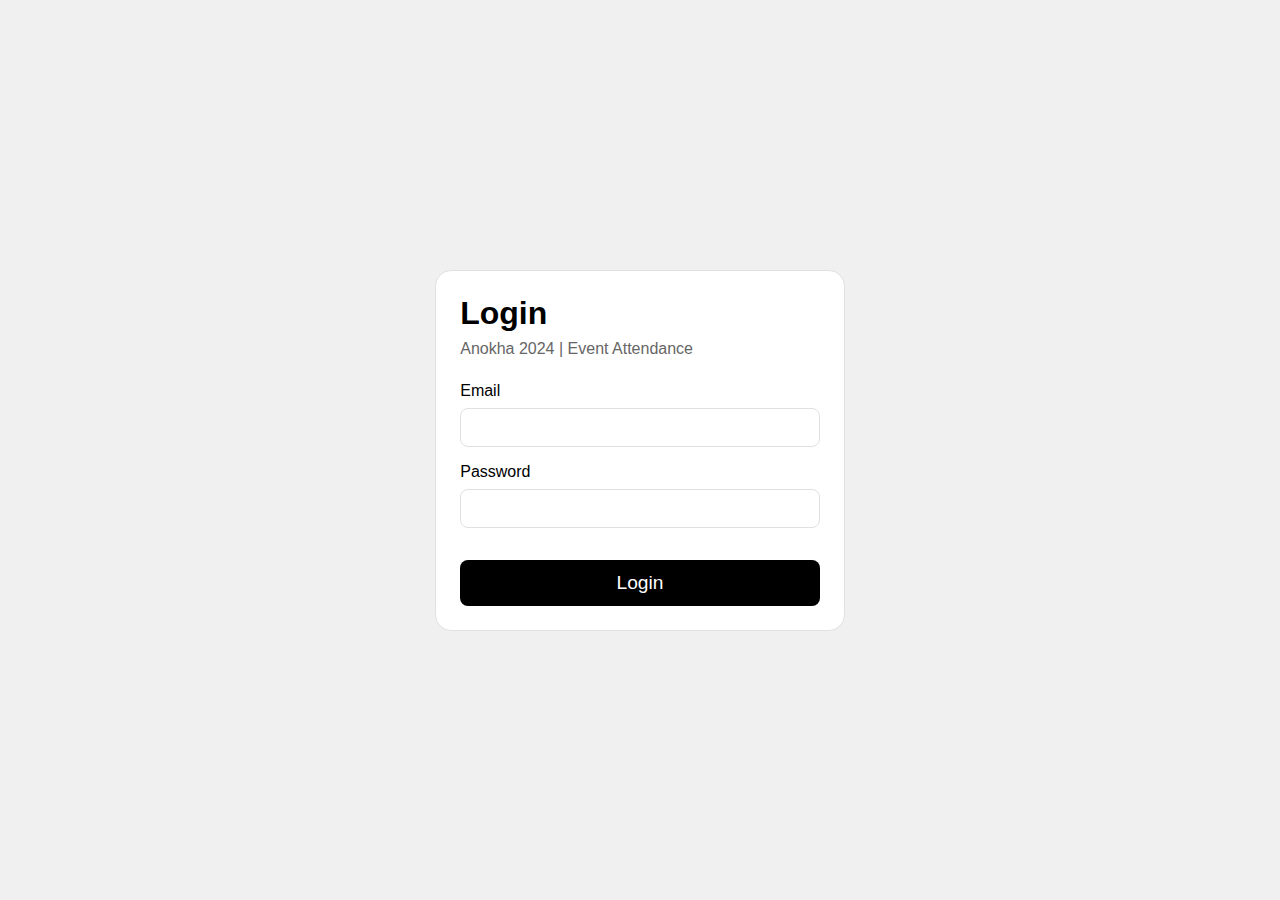
<file: index.html>
<!DOCTYPE html>
<html lang="en">

<head>
  <meta charset="UTF-8" />
  <meta http-equiv="X-UA-Compatible" content="IE=edge" />
  <meta name="viewport" content="width=device-width, initial-scale=1.0" />
  <title>Anokha 2024 | Login</title>
  <link rel="stylesheet" href="styles/base.css" />
  <link rel="stylesheet" href="styles/login.css" />
</head>

<body style="display: flex;" onload="identifyPurpose()">
  <div class="container">
    <div class="title">
      <h2>Login</h2>
      <p id="purpose"></p>
    </div>  
    <form onsubmit="login()">
      <div class="input-group">
        <label for="managerEmail">Email</label>
        <input type="email" id="managerEmail" name="managerEmail" required />
      </div>

      <div class="input-group">
        <label for="managerPassword">Password</label>
        <input type="password" id="managerPassword" name="managerPassword" required />
      </div>

      <input type="submit" value="Login" />
    </form>
  </div>
</body>

<script type="text/javascript" src="./app.js"></script>

</html>
</file>
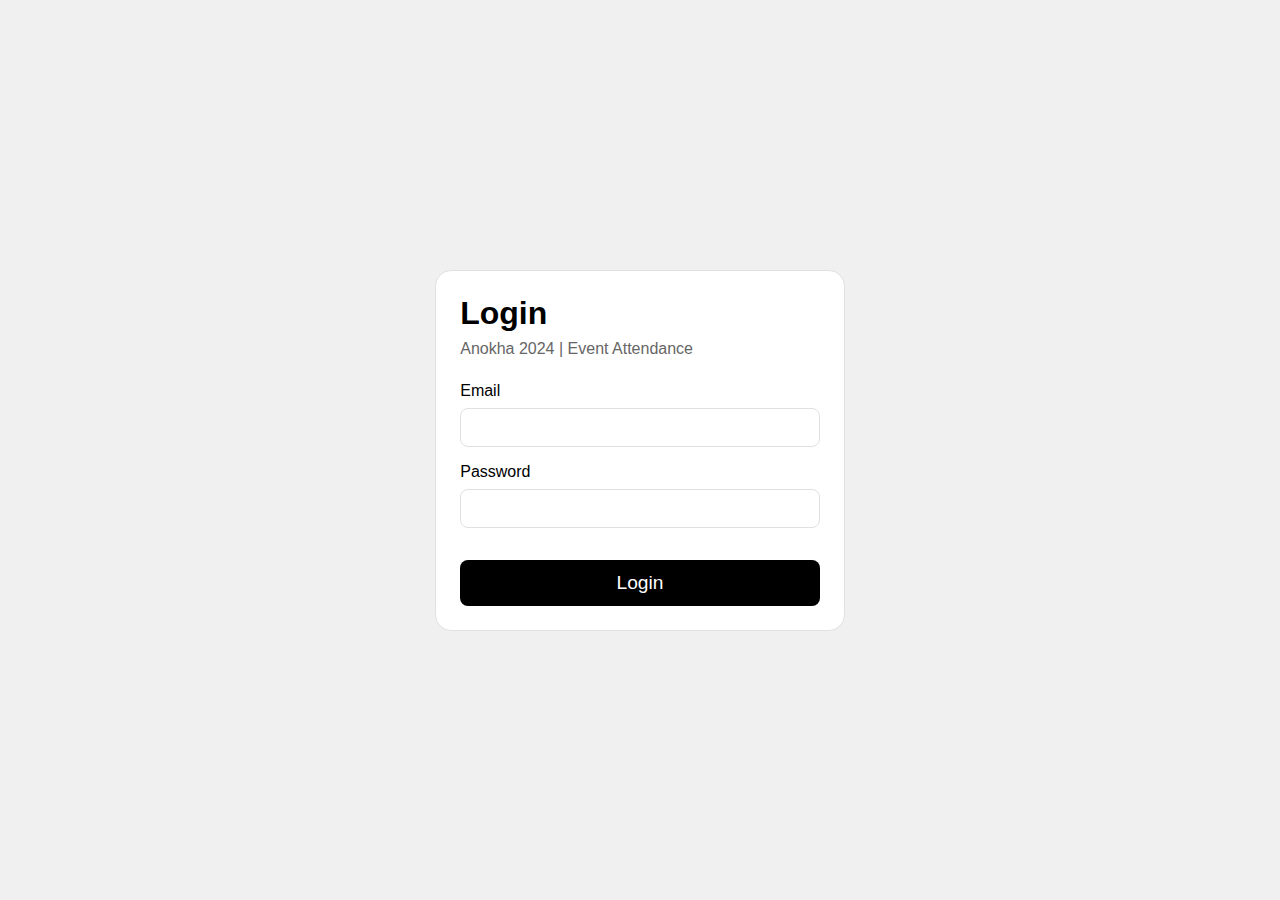
<file: events.html>
<!DOCTYPE html>
<html lang="en">
<head>
    <meta charset="UTF-8">
    <meta name="viewport" content="width=device-width, initial-scale=1.0">
    <meta name="referrer" content="no-referrer">

    <title>Anokha 2024 | Official Events</title>

    <link rel="stylesheet" href="styles/base.css" />
    <link rel="stylesheet" href="styles/events.css" />
</head>
<body onload="getOfficialEvents()">
    <div>
        <h1>Choose Event to take Attendance</h1>
        <a href="index.html" class="logout-button">Logout</a>
    </div>

    <input type="text" class="search-bar" placeholder="Search for events..." onkeyup="searchEvents()">

    <div class="event-list">
    </div>
</body>
<script type="text/javascript" src="./app.js"></script>
</html>
</file>
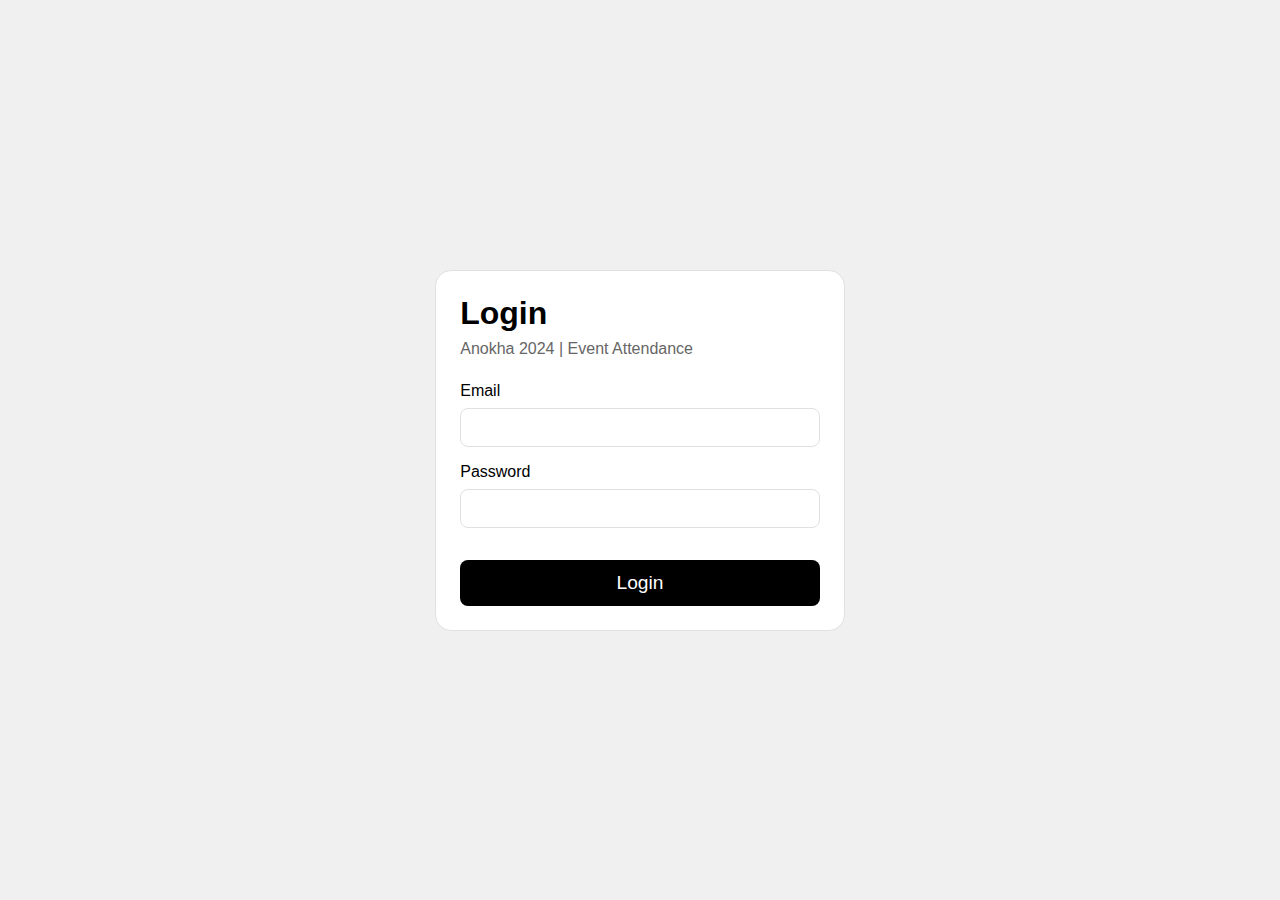
<file: login.html>
<!DOCTYPE html>
<html lang="en">

<head>
  <meta charset="UTF-8" />
  <meta http-equiv="X-UA-Compatible" content="IE=edge" />
  <meta name="viewport" content="width=device-width, initial-scale=1.0" />
  <title>Login</title>
  <link rel="stylesheet" href="styles/base.css" />
  <link rel="stylesheet" href="styles/login.css" />
</head>

<body style="display: flex;">
  <div class="container">
    <div class="title">
      <h2>Login</h2>
      <p>Anokha 2024 | Event Attendance</p>
    </div>  
    <form onsubmit="login()">
      <div class="input-group">
        <label for="managerEmail">Email</label>
        <input type="email" id="managerEmail" name="managerEmail" required />
      </div>

      <div class="input-group">
        <label for="managerPassword">Password</label>
        <input type="password" id="managerPassword" name="managerPassword" required />
      </div>

      <input type="submit" value="Login" />
    </form>
  </div>
</body>

<script type="text/javascript" src="./app.js"></script>

</html>
</file>
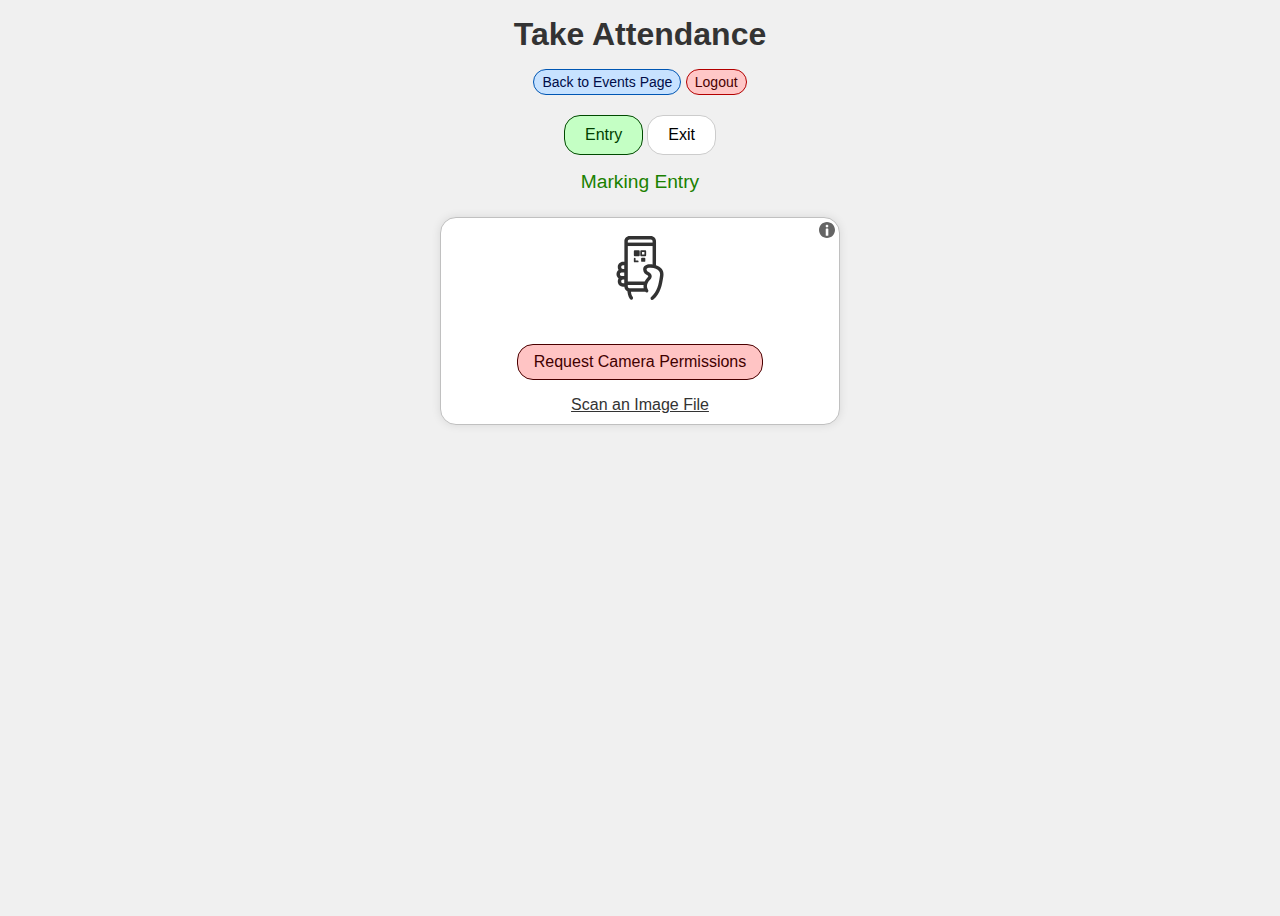
<file: take-attendance.html>
<!DOCTYPE html>
<html lang="en">
  <head>
    <meta charset="UTF-8" />
    <meta name="viewport" content="width=device-width, initial-scale=1.0" />
    <meta name="referrer" content="no-referrer" />

    <title>Anokha 2024 | Take Attendance</title>

    <link rel="stylesheet" href="styles/base.css" />
    <link rel="stylesheet" href="styles/take-attendance.css" />

    <script src="html5-qrcode.min.js"></script>
  </head>

  <body onload="init()">
    <h1 id="page-title">Take Attendance</h1>
    <p id="event-name"></p>

    <div class="segmented-control">
      <button
        class="segmented-control-button"
        id="entry-button"
        onclick="toggleEntry()"
      >
        Entry
      </button>
      <button
        class="segmented-control-button"
        id="exit-button"
        onclick="toggleEntry()"
      >
        Exit
      </button>
    </div>

    <p id="mode"></p>

    <div id="reader"></div>
  </body>

  <script type="text/javascript" src="./app.js"></script>
  <script type="text/javascript">
    const url = new URLSearchParams(window.location.search);
    const wtf = url.get("wtf") ?? '1';

    function extractStudentId(qrCodeText) {
      if (qrCodeText.startsWith("anokha://")) {
        return qrCodeText.substring(9);
      }

      return null;
    }

    var html5QrcodeScanner = new Html5QrcodeScanner("reader", {
      fps: 10,
      qrbox: 250,
    });

    function onScanSuccess(decodedText, decodedResult) {
      console.log(`Scan result: ${decodedText}`);

      html5QrcodeScanner.pause(true);

      const studentId = extractStudentId(decodedText);
      if (studentId === null) {
        console.log(`Student ID: ${studentId}`);
        alert("Invalid QR Code");
        html5QrcodeScanner.resume();
        return;
      }

      if (wtf.toString() === '0') {
        const mode = document.querySelector("#mode").innerHTML;
        const entry = mode === "Marking Entry";

        // Call the API to mark Gate Entry/Exit
        if (entry) {
          markGateEntry(studentId).then(() => {
              html5QrcodeScanner.resume();
          });
        } else {
          markGateExit(studentId).then(() => {
              html5QrcodeScanner.resume();
          });
        }
      } else {
        const eventId = getEventIdFromUrl();
        const mode = document.querySelector("#mode").innerHTML;
        const entry = mode === "Marking Entry";

        // Call the API to mark attendance
        if (entry) {
          markEntry(eventId, studentId).then(() => {
              html5QrcodeScanner.resume();
          });
          // console.log("Marking entry");

          // setTimeout(() => {
          //   html5QrcodeScanner.resume();
          // }, 2000);
        } else {
          markExit(eventId, studentId).then(() => {
              this.html5QrcodeScanner.resume();
          });
          // console.log("Marking exit");

          // setTimeout(() => {
          //   html5QrcodeScanner.resume();
          // }, 2000);
        }
      }
    }

    html5QrcodeScanner.render(onScanSuccess);
  </script>
</html>
</file>
<file: styles/base.css>
* {
    font-family: 'Trebuchet MS', 'Lucida Sans Unicode', 'Lucida Grande', 'Lucida Sans', Arial, sans-serif;
    box-sizing: border-box;
    margin: 0;
    padding: 0;
}

body {
    height: 100vh;
    display: flex;
    align-items: center;
    justify-content: center;
    background-color: #f0f0f0;
}

.back-button {
    margin-top: 16px;
    display: inline-block;
    padding: 4px 8px;
    font-size: 14px;
    color: #000d48;
    background-color: #c7e2ff;
    border: 1px solid #0056b3;
    text-decoration: none;
    border-radius: 16px;
    transition: background-color 0.3s ease;
}

.back-button:hover {
    background-color: #0056b3;
    color: #c7e2ff;
}

.logout-button {
    margin-top: 16px;
    display: inline-block;
    padding: 4px 8px;
    font-size: 14px;
    color: #480000;
    background-color: #ffc7c7;
    border: 1px solid #b30000;
    text-decoration: none;
    border-radius: 16px;
    transition: background-color 0.3s ease;
}

.logout-button:hover {
    background-color: #b30000;
    color: #ffc7c7;
}
</file>
<file: styles/login.css>
.container {
    width: 32%;
    display: block;
    background-color: #ffffff;
    border-radius: 16px;
    border: 1px solid #e0e0e0;
    margin-left: auto;
    margin-right: auto;
    padding: 24px;

}

@media screen and (max-width: 880px) {
    .container {
        width: 80%;
    }
}

h2 {
    font-size: xx-large;
    margin-bottom: 8px;
}

.title p {
    font-size: medium;
    color: #666666;
    margin-bottom: 24px;
}

form {
    display: block;
}

.input-group {
    margin-bottom: 16px;
}

.input-group label {
    display: block;
    margin-bottom: 8px;
}

input {
    padding: 8px;
    width: 100%;
    border-radius: 8px;
    border: 1px solid #e0e0e0;
    font-size: large;
}

input[type="submit"] {
    padding: 12px;
    font-size: larger;
    width: 100%;
    border-radius: 8px;
    margin-top: 16px;
    border: none;
    background-color: #000000;
    color: white;
    cursor: pointer;
}

input[type="submit"]:hover {
    background-color: #333333;
}

table {
    width: 100%;
    margin-top: 24px;
    border-collapse: collapse;
    font-size: smaller;
}

th,
td {
    padding: 8px;
    text-align: left;
    border-bottom: 1px solid #ddd;
}

th {
    background-color: #f2f2f2;
}

button {
    padding: 8px;
    font-size: larger;
    border-radius: 8px;
    border: none;
    background-color: #000000;
    color: white;
    cursor: pointer;
}

button:hover {
    background-color: #333333;
}
</file>
<file: styles/events.css>
body {
    background-color: #f0f0f0;
    margin: 0;
    padding: 0;
    display: block;
    text-align: center;
}

h1 {
    color: #333;
    margin-top: 32px;
}

.event-list {
    display: flex;
    flex-wrap: wrap;
    justify-content: center;
    margin: 24px;
}

.event-card {
    background-color: #fff;
    border: 1px solid #ddd;
    border-radius: 16px;
    box-shadow: 0 2px 4px rgba(0, 0, 0, 0.1);
    margin: 8px;
    padding: 8px;
    width: 350px;
    text-align: center;
}

.event-card h2 {
    font-size: 1.5em;
    color: #333;
}

.event-card img {
    max-width: 100%;
    border-radius: 8px;
}

.event-card button {
    background-color: #520000;
    border: none;
    border-radius: 16px;
    color: white;
    cursor: pointer;
    font-size: 1em;
    margin: 10px 0;
    padding: 10px 20px;
    transition: background-color 0.3s ease, transform 0.3s ease;
    box-shadow: 0 4px 6px rgba(0, 0, 0, 0.1);
    text-decoration: none;
}

.event-card button:hover {
    background-color: #0056b3;
    transform: translateY(-2px);
}

.event-card button:active {
    background-color: #004494;
    transform: translateY(0);
}

.search-bar {
    margin: 24px;
    padding: 10px;
    width: 80%;
    max-width: 600px;
    border: 1px solid #ddd;
    border-radius: 16px;
    box-shadow: 0 2px 4px rgba(0, 0, 0, 0.1);
    font-size: 1em;
    outline: none;
    transition: box-shadow 0.3s ease;
}

.search-bar:focus {
    box-shadow: 0 4px 8px rgba(0, 0, 0, 0.2);
}
</file>
<file: styles/take-attendance.css>
body {
    background-color: #f0f0f0;
    margin: 0;
    padding: 0;
    display: block;
    text-align: center;
    font-family: Arial, sans-serif;
    color: #333;
}

h1 {
    margin-top: 16px;
    font-size: 2em;
}

p#event-name {
    font-size: 1.2em;
    color: #555;
}

#reader {
    margin-top: 24px;
    background-color: #fff;
    border-radius: 16px;
    box-shadow: 0 0 10px rgba(0, 0, 0, 0.1);
    margin-left: auto;
    margin-right: auto;
    width: 400px;
}
.segmented-control {
    display: flex;
    justify-content: center;
    margin-top: 20px;
}

.segmented-control-button {
    background-color: #fff;
    border: 1px solid #ccc;
    border-radius: 16px;
    padding: 10px 20px;
    margin: 0 2px;
    cursor: pointer;
    font-size: 1em;
    transition: background-color 0.3s, border-color 0.3s;
}

.segmented-control-button:hover {
    background-color: #e0e0e0;
    border-color: #bbb;
}

.segmented-control-button:active {
    background-color: #f0f0f0;
    border-color: #363636;
    color: #e8e8e8;
}

.segmented-control-button:disabled {
    background-color: #c4ffc4;
    border-color: #004a00;
    cursor: not-allowed;
    color: #003f00;
}

#mode {
    margin-top: 16px;
    font-size: 1.2em;
    color: #1a8100;
}

#html5-qrcode-button-camera-permission {
    margin: 16px 0;
    background-color: #ffc4c4;
    border: 1px solid #4a0000;
    border-radius: 16px;
    padding: 8px 16px;
    cursor: pointer;
    font-size: 1em;
    color: #3f0000;
    transition: background-color 0.3s, border-color 0.3s;
}

#reader__header_message {
    border-radius: 12px;
}

#html5-qrcode-button-camera-start {
    margin: 16px 0;
    background-color: #c4ffc4;
    border: 1px solid #004a00;
    border-radius: 16px;
    padding: 8px 16px;
    cursor: pointer;
    font-size: 1em;
    color: #003f00;
    transition: background-color 0.3s, border-color 0.3s;
}

#html5-qrcode-button-camera-stop {
    margin: 16px 0;
    background-color: #ffc4c4;
    border: 1px solid #4a0000;
    border-radius: 16px;
    padding: 8px 16px;
    cursor: pointer;
    font-size: 1em;
    color: #3f0000;
    transition: background-color 0.3s, border-color 0.3s;
}

#qr-shaded-region, video {
    border-radius: 16px;
}

/* Media Queries for Mobile */
@media (max-width: 600px) {
    h1 {
        font-size: 1.5em;
    }

    p#event-name {
        font-size: 1em;
    }

    #reader {
        width: 90%;
    }

    .segmented-control-button {
        padding: 8px 16px;
        font-size: 0.9em;
    }

    #html5-qrcode-button-camera-permission,
    #html5-qrcode-button-camera-start,
    #html5-qrcode-button-camera-stop {
        padding: 6px 12px;
        font-size: 0.9em;
    }
}
</file>
